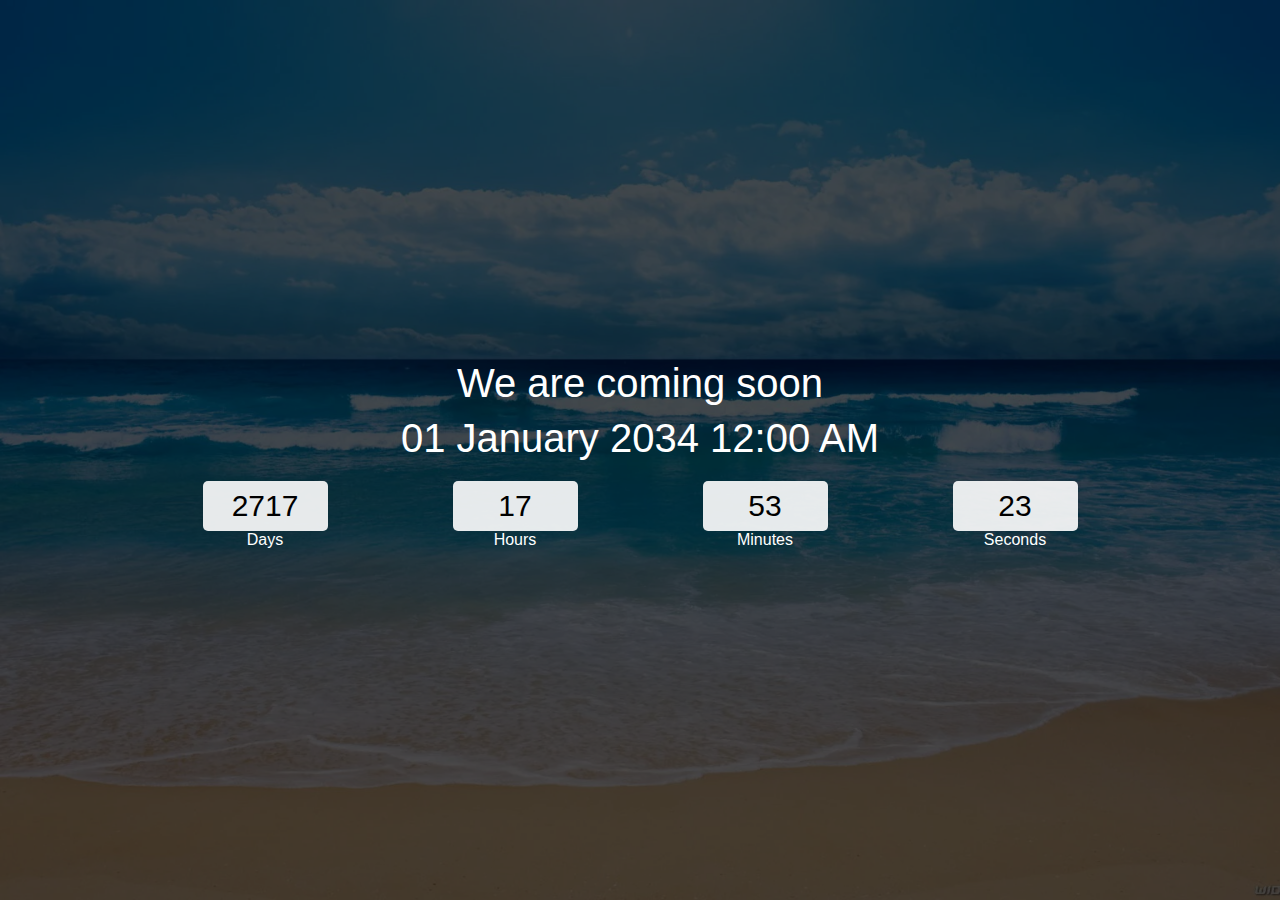
<file: countdown-timer/index.html>
<!DOCTYPE html>
<html lang="en">
<head>
    <meta charset="UTF-8">
    <meta name="viewport" content="width=device-width, initial-scale=1.0">
    <title>Document</title>
    <link rel="stylesheet" href="css/style.css">
</head>
<body>
    <div class="main">
        <div class="overlay">
            <div class="title">We are coming soon</div>
            <div class="title" id="end-date">20 March 2022 10:00 PM</div>
            <div class="col">
                <div>
                    <input type="text" readonly value="0">
                    <br/>
                    <label for="">Days</label>
                </div>
                <div>
                    <input type="text" readonly value="0">
                    <br/>
                    <label for="">Hours</label>
                </div>
                <div>
                    <input type="text" readonly value="0">
                    <br/>
                    <label for="">Minutes</label>
                </div>
                <div>
                    <input type="text" readonly value="0">
                    <br/>
                    <label for="">Seconds</label>
                </div>
            </div>
        </div>
    </div>
    <script src="js/app.js"></script>
</body>
</html>
</file>
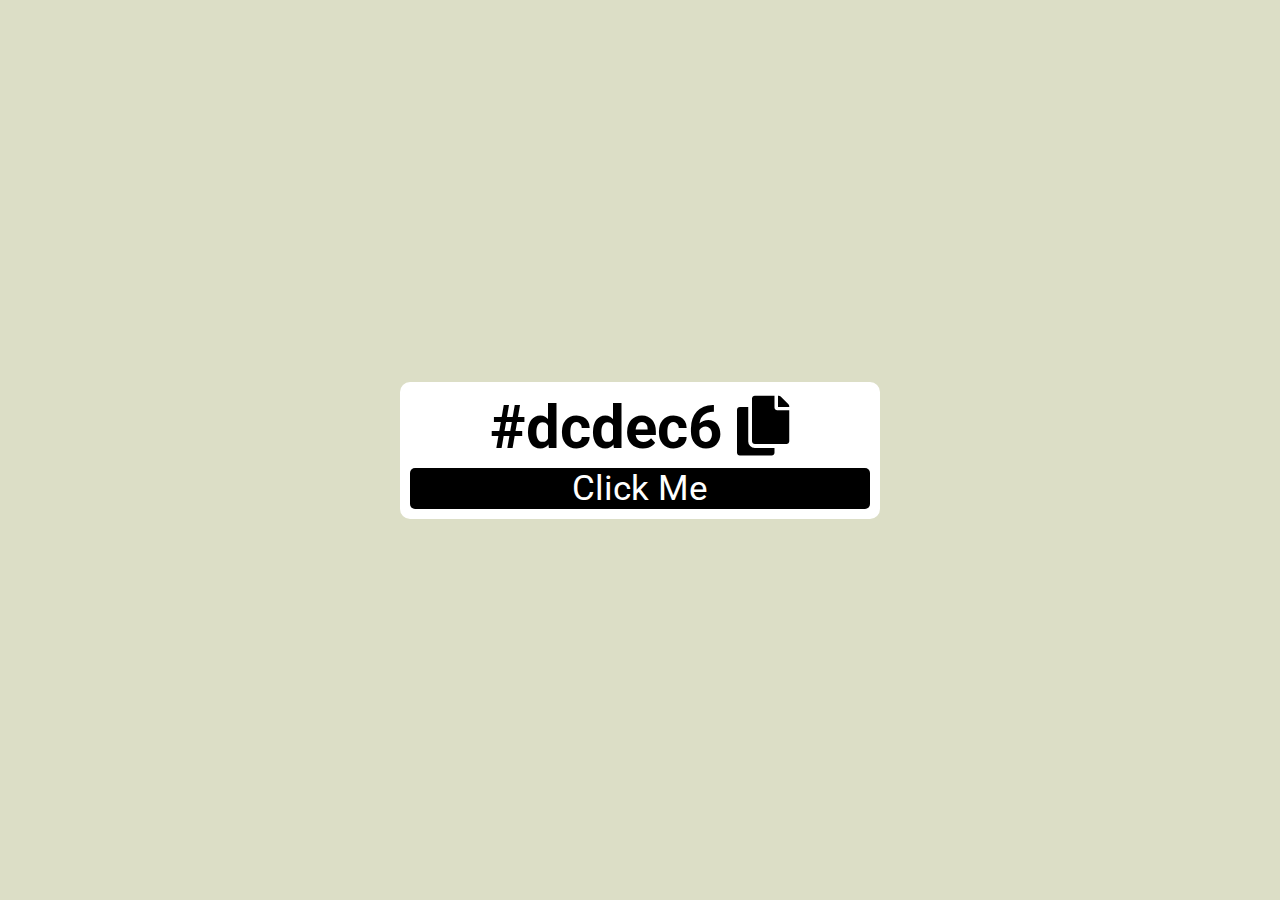
<file: random-color/index.html>
<!DOCTYPE html>
<html lang="en">

<head>
    <meta charset="UTF-8">
    <meta http-equiv="X-UA-Compatible" content="IE=edge">
    <meta name="viewport" content="width=device-width, initial-scale=1.0">
    <title>Document</title>
    <link rel="stylesheet" href="https://cdnjs.cloudflare.com/ajax/libs/font-awesome/5.15.2/css/all.min.css">
    <link rel="stylesheet" href="css/style.css" />
</head>

<body>
    <div class="main">
        <div class="container">
            <!-- <h2 id="color-code">#fff</h2> -->
            <h2 style="cursor: pointer;" onclick="copyToClipboard(document.getElementById('color-code').innerText)">
                <span id="color-code"></span> <i class="fas fa-copy"></i>
            </h2>
            <button id="btn">Click Me</button>
        </div>
    </div>
    <script src="js/app.js"></script>
</body>

</html>
</file>
<file: countdown-timer/css/style.css>
* {
    padding: 0;
    margin: 0;
    box-sizing: border-box;
    font-family: 'Poppins', sans-serif;
}

@import url('https://fonts.googleapis.com/css2?family=Poppins:wght@100&display=swap');
.main {
    width: 100%;
    height: 100vh;
    background: url('../images/1802071.webp') center center;
    background-size: cover;
}

.overlay {
    width: 100%;
    height: 100%;
    display: flex;
    align-items: center;
    flex-direction: column;
    background-color: rgba(0, 0, 0, 0.7);
    justify-content: center;
}

.title {
    margin-top: 10px;
    color: white;
    text-align: center;
    font-size: 2.5rem;
}

.col {
    margin-top: 20px;
    width: 90%;
    display: flex;
    justify-content: center;
    color: white;
}

.col div {
    width: 250px;
    text-align: center;
}

input {
    width: 50%;
    background-color: rgba(255, 255, 255, 0.9);
    border-color: transparent;
    border-radius: 5px;
    height: 50px;
    text-align: center;
    font-size: 30px;
}
</file>
<file: random-color/css/style.css>
@import url('https://fonts.googleapis.com/css2?family=Roboto:wght@100&display=swap');
* {
    padding: 0;
    margin: 0;
    box-sizing: border-box;
    font-family: 'Roboto', sans-serif;
}

body {
    transition: 0.5s;
}

.main {
    width: 100%;
    height: 100vh;
    display: flex;
    justify-content: center;
    align-items: center;
}

.container {
    width: 30rem;
    padding: 10px;
    border-radius: 10px;
    font-size: 40px;
    background-color: white;
    text-align: center;
}

button {
    margin-top: 5px;
    width: 100%;
    background-color: black;
    color: white;
    border: none;
    border-radius: 5px;
    display: block;
    font-size: 35px;
}
</file>
